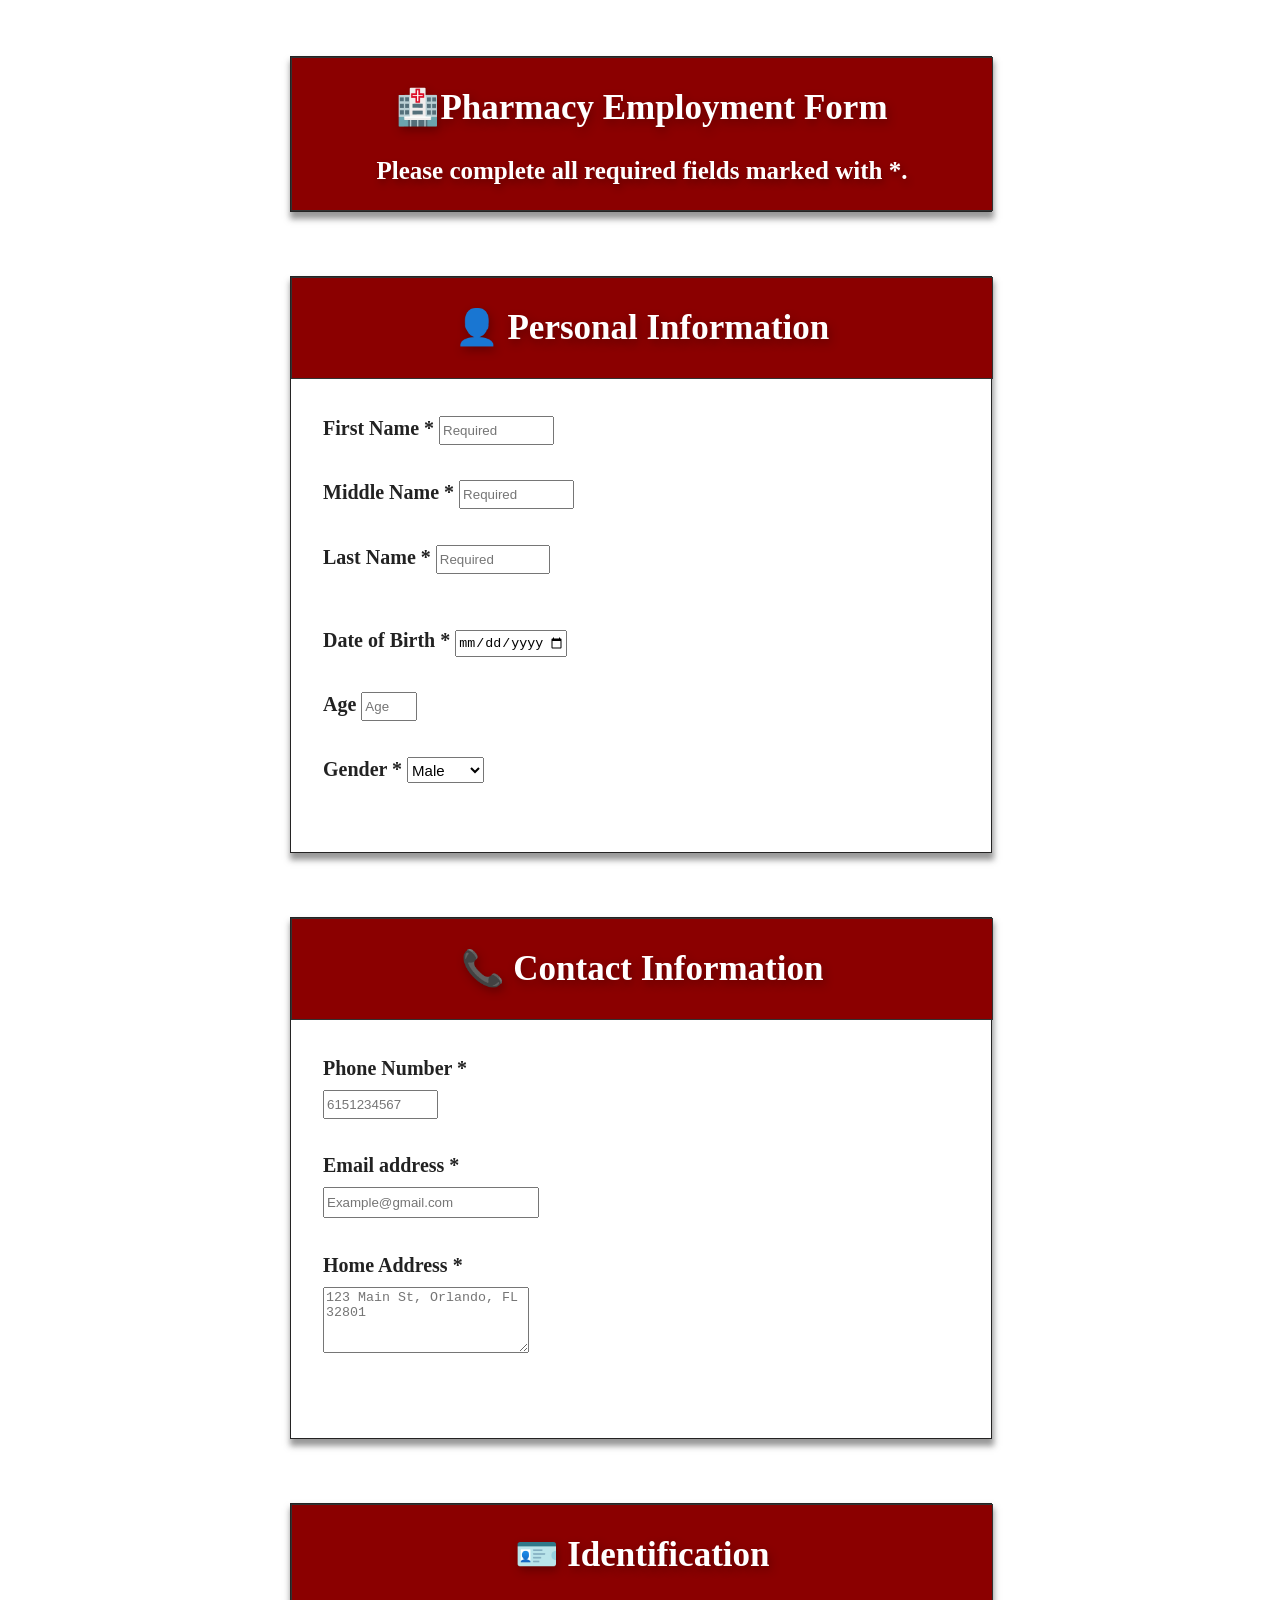
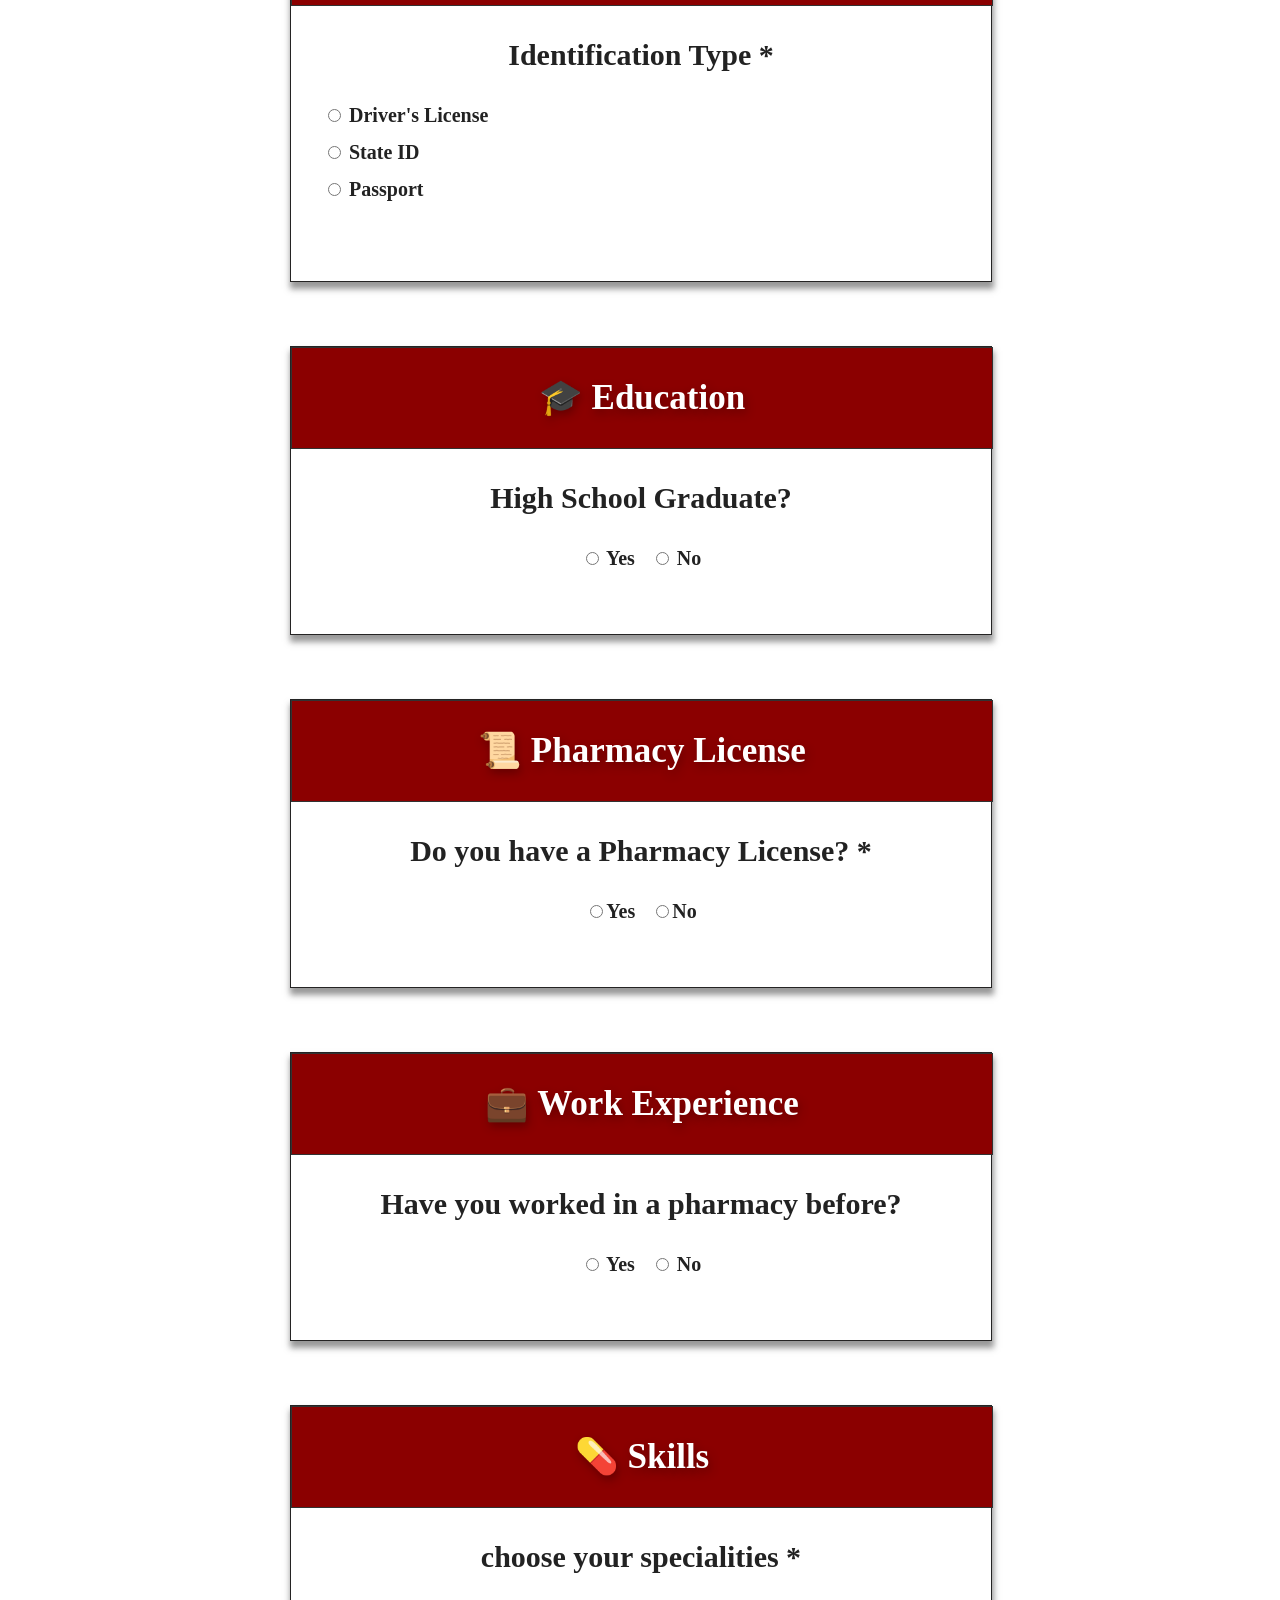
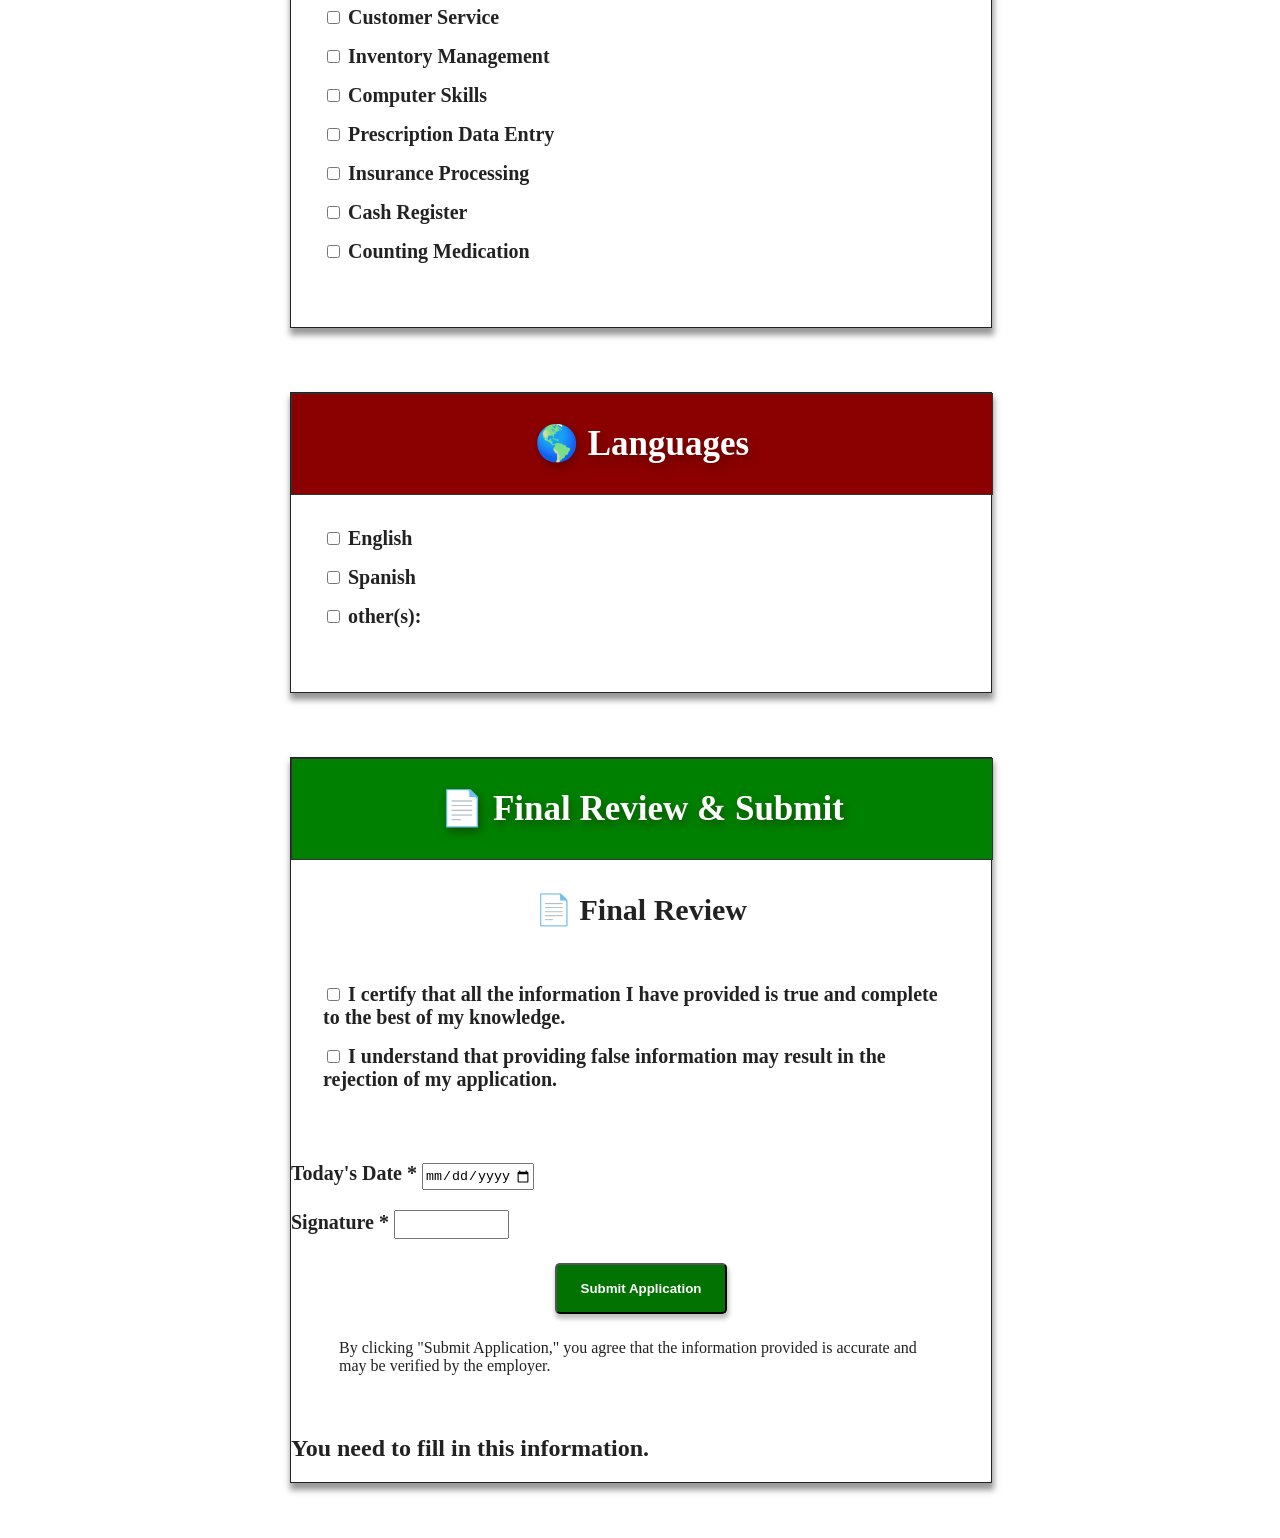
<file: index.html>
<!doctype html>
<html lang="en">
  <head>
    <meta charset="UTF-8" />
    <meta name="viewport" content="width=device-width, initial-scale=1.0" />
    <title>Form Validation</title>
    <link rel="stylesheet" href="style.css" />
  </head>
  <body>
    <main>
      <form>
        <div id="container-of-form-validation">
          <section id="first-section-title" class="style-of-section">
            <div id="head-of-first-section" class="head-of-section">
              <h1 class="title-style">🏥Pharmacy Employment Form</h1>
              <p id="p-style-of-title">
                Please complete all required fields marked with *.
              </p>
            </div>
          </section>
          <section id="second-section" class="style-of-section">
            <div class="head-of-section">
              <h1 class="title-style">👤 Personal Information</h1>
            </div>

            <div class="body-of-section">         
              <div class="align-items">
                <label class="text-style field-required" for="first-name"
                  >First Name *
                  <input
                    name="first-name"
                    class="input-style"
                    id="first-name"
                    type="text"
                    placeholder="Required"
                    required
                  />
                </label>
                <p id="alert-first-name" class="alert-p"></p>
              </div>

              <div class="align-items">
                <label class="text-style" for="middle-name"
                  >Middle Name *
                  <input
                    name="middle-name"
                    class="input-style"
                    id="middle-name"
                    type="text"
                    placeholder="Required"
                    required
                  />
                </label>
                <p id="alert-middle-name" class="alert-p"></p>
              </div>

              <div class="align-items">
                <label class="text-style" for="last-name"
                  >Last Name *
                  <input
                    name="last-name"
                    class="input-style"
                    id="last-name"
                    type="text"
                    placeholder="Required"
                    required
                  />
                </label>
                <p id="alert-last-name" class="alert-p"></p>
              </div>

              <div class="align-items" id="container-date-of-birth">
                <label class="text-style" for="date-of-birth">
                  Date of Birth *
                  <input
                    name="date-of-birth"
                    id="date-of-birth"
                    class="input-style"
                    type="date"
                    required
                  />
                </label>
                <p id="alert-date-of-birth" class="alert-p"></p>
              </div>

              <div class="align-items">
                <label class="text-style" for="age"
                  >Age
                  <input
                    class="input-style"
                    id="age"
                    type="number"
                    min="18"
                    max="80"
                    placeholder="Age"
                    required
                  />
                </label>
                <p id="alert-age" class="alert-p"></p>
              </div>

              <div class="align-items">
                <label for="gender" class="text-style">Gender * 
                <select name="gender" id="gender">
                  <option id="Male" class="style-options">Male</option>
                  <option id="Female" class="style-options">Female</option>
                  <option id="Other" class="style-options">Other</option>
                  </label>
                </select>
              </div>
            </div>
          </section>

          <section id="third-section" class="style-of-section">
            <div class="head-of-section">
              <h1 class="title-style">📞 Contact Information</h1>
            </div>

            <div class="body-of-section">
              <div class="align-items">
                <label class="text-style" for="phone-number"
                  >Phone Number *</label
                >
                <input
                  name="phone-number"
                  class="input-style"
                  id="phone-number"
                  type="tel"
                  pattern="[0-9]{10}"
                  placeholder="6151234567"
                  maxlength="10"
                  required
                />
                <p id="alert-phone-number" class="alert-p"></p>
              </div>

              <div class="align-items">
                <label class="text-style" for="email-address"
                  >Email address *</label
                >
                <input
                  name="email-address"
                  id="email-address"
                  type="text"
                  placeholder="Example@gmail.com"
                  required
                />
                <p id="alert-email-address" class="alert-p"></p>
              </div>

              <div class="align-items">
                <label class="text-style" for="home-address"
                  >Home Address *</label
                >
                <textarea
                  name="home-address"
                  id="home-address"
                  placeholder="123 Main St, Orlando, FL 32801"
                  required
                ></textarea>
              </div>
              <p id="alert-home-address" class="alert-p"></p>
            </div>
          </section>

          <section id="fourth-section" class="style-of-section">
            <div class="head-of-section">
              <h1 class="title-style">🪪 Identification</h1>
            </div>
            <div class="body-of-section">
              <h2>Identification Type *</h2>
              <div id="identification-type">
                <label class="text-style" for="driver's-license">
                  <input name="types-of-id" id="driver's-license" type="radio" />
                  Driver's License
                </label>

                <label class="text-style" for="State-ID">
                  <input name="types-of-id" id="State-ID" type="radio" />
                  State ID 
                </label>

                <label class="text-style" for="passport">
                  <input name="types-of-id" id="passport" type="radio" />
                  Passport
                </label>
              </div>  

              <div id="container-id-number">
                <label class="text-style" for="id-number">ID Number
                  <input
                    name="id-type"
                     id="id-number"
                     type="number"
                    placeholder="Enter your ID number"
                  />
                </label>
                <p id="alert-id-number" class="alert-p"></p>   
              </div>     
            </div>
          </section>

          <section id="fifth-section" class="style-of-section">
            <div class="head-of-section">
              <h1 class="title-style">🎓 Education</h1>
            </div>
            <div class="body-of-section">
              <h2>High School Graduate?</h2>
              <div class="container-options">
                <label class="text-style" for="graduate-yes">
                  <input
                    name="graduate-options"
                    id="graduate-yes"
                    type="radio"
                  />
                  Yes
                </label>
                <label class="text-style" for="graduate-no">
                  <input
                    name="graduate-options"
                    id="graduate-no"
                    type="radio"
                  />
                  No
                </label>
              </div>
              <div id="graduation-information" class="container-of-yes">
                <label class="text-style" for="university-name">
                  University Name *
                  <input
                    name="university-name"
                    id="university-name"
                    class="input-style"
                    placeholder="Harvard"
                    required
                  />
                </label>
                <p id="alert-university-name" class="alert-p"></p>

              <div id="container-of-kind-of-degree">
                <label class="text-style" for="select-kind-of-degree"
                  >Degree *</label
                >
                <select id="select-kind-of-degree" required>
                  <option>Doctor of Pharmacy (PharmD)</option>
                  <option>Bachelor of Science in Pharmacy</option> 
                  <option>Pharmacy Technician Certificate</option>
                  <option>Associate Degree</option>
                  <option>Master's Degree</option>
                  <option value="other-kind-of-degree">Other</option>
                </select>
              </div>
            

                <div id="container-of-specify-degree" class="hidden">
                  <label class="text-style" for="input-of-degree"
                    >Please specify your degree</label
                  >
                  <br />
                  <input id="input-of-degree" />
                  <p id="alert-input-of-degree" class="alert-p"></p>
                </div>
              </div>
            </div>
          </section>

          <section id="sixth-section" class="style-of-section">
            <div class="head-of-section">
              <h1 class="title-style">📜 Pharmacy License</h1>
            </div>
            <div class="body-of-section">
              <h2>Do you have a Pharmacy License? *</h2>
              <div class="container-options">
                <label class="text-style" for="yes-pharmacy-license">
                  <input
                    name="pharmacy-license"
                    id="yes-pharmacy-license"
                    type="radio"
                  />Yes
                </label>

                <label class="text-style" for="no-license">
                  <input
                    name="pharmacy-license"
                    id="no-pharmacy-license"
                    type="radio"
                  />No
                </label>
              </div>
              <div id="extra-form-pharmacy-license" class="container-of-yes">
                <label class="text-style" for="license-number">
                  License Number *
                  <input
                    name="license-number"
                    id="license-number"
                    placeholder="Example: RPH987654"
                  />
                  <p id="alert-license-number" class="alert-p"></p>
                </label>
                
                <label class="text-style" for="PL-expiration">
                  Date Expiration *
                  <input
                    name="date-expiration"
                    id="date-expiration"
                    type="date"
                  />

                  <p id="alert-date-expiration" class="alert-p"></p>
                </label>
              </div>
            </div>
          </section>

          <section id="seventh-section" class="style-of-section">
            <div class="head-of-section">
              <h1 class="title-style">💼 Work Experience</h1>
            </div>
            <div class="body-of-section">
              <h2>Have you worked in a pharmacy before?</h2>
              <div class="container-options">
                <label class="text-style" for="yes-work-experience">
                  <input
                    name="work-experience?"
                    id="yes-work-experience"
                    type="radio"
                  />
                  Yes
                </label>

                <label class="text-style" for="no-work-experience">
                  <input
                    name="work-experience?"
                    id="no-work-experience"
                    type="radio"
                  />
                  No
                </label>
              </div>
              <div id="form-of-work-experience">
                <label class="text-style" for="pharmacy-name">
                  Pharmacy Name *
                  <input
                    name="pharmacy-name"
                    id="pharmacy-name"
                    class="input-style"
                    type="text"
                    placeholder="Pharmacy"
                  />
                  <p id="alert-pharmacy-name" class="alert-p"></p>
                </label>
                
                
                <label class="text-style" for="position">
                  Position *
                  <input
                    name="position"
                    id="position"
                    type="text"
                    class="input-style"
                    placeholder="manager"
                  />
                  <p id="alert-position" class="alert-p"></p>
                </label>
                <label class="text-style" for="years-experience">
                  Years Experience *
                  <input
                    name="years-experience"
                    id="years-experience"
                    type="number"
                  />
                  <p id="alert-years-experience" class="alert-p"></p>
                </label>
              </div>
            </div>
          </section>

          <section id="eighth-section" class="style-of-section">
            <div class="head-of-section">
              <h1 class="title-style">💊 Skills</h1>
            </div>
            <div class="body-of-section">
              <h2>choose your specialities *</h2>
              <div id="pharmacy-skills">
                <label class="text-style" for="customer-service">
                  <input
                    name="skills-checkboxes"
                    id="customer-service"
                    type="checkbox"
                    value="customer-service"
                  />
                  Customer Service
                </label>
                <label class="text-style" for="inventory-management">
                  <input
                    name="skills-checkboxes"
                    id="inventory-management"
                    type="checkbox"
                    value="inventory-management"
                  />
                  Inventory Management
                </label>
                <label class="text-style" for="computer-skills">
                  <input
                    name="skills-checkboxes"
                    id="computer-skills"
                    type="checkbox"
                    value="computer-skills"
                  />
                  Computer Skills
                </label>
                <label class="text-style" for="prescription-data-entry">
                  <input
                    name="skills-checkboxes"
                    id="prescription-data-entry"
                    type="checkbox"
                    value="prescription-data=entry"
                  />
                  Prescription Data Entry
                </label>
                <label class="text-style" for="insurance-processing">
                  <input
                    name="skills-checkboxes"
                    id="insurance-processing"
                    type="checkbox"
                    value="insurance-processing"
                  />
                  Insurance Processing
                </label>
                <label class="text-style" for="cash-register">
                  <input
                    name="skills-checkboxes"
                    id="cash-register"
                    type="checkbox"
                    value="cash-register"
                  />
                  Cash Register
                </label>
                <label class="text-style" for="counting-medication">
                  <input
                    name="skills-checkboxes"
                    id="counting-medication"
                    type="checkbox"
                    value="counting-medication"
                  />
                  Counting Medication
                </label>
              </div>
            </div>
          </section>

          <section id="ninth-section" class="style-of-section">
            <div class="head-of-section">
              <h1 class="title-style">🌎 Languages</h1>
            </div>
            <div class="body-of-section">
              <div id="container-of-lenguage">
                <label class="text-style" for="english">
                  <input
                    name="lenguages-checkboxes"
                    id="english"
                    type="checkbox"
                    value="english"
                  />
                  English
                </label>
                <label class="text-style" for="spanish">
                  <input
                    name="lenguages-checkboxes"
                    id="spanish"
                    type="checkbox"
                    value="spanish"
                  />
                  Spanish
                </label>
                <div id="container-other-lenguage">
                  <label class="text-style" for="other-lenguage">
                    <input
                      name="lenguages-checkboxes"
                      id="other-language"
                      type="checkbox"
                      value="other-language"
                    />
                    other(s):
                  </label>
                  <input
                    name="input-of-language"
                    id="input-of-language"
                    class="hidden"
                    placeholder="Portugues"
                  />
                </div>
              </div>
            </div>
          </section>

          <section id="tenth-section" class="style-of-section">
            <div id="tenth-head-of-section" class="head-of-section">
              <h1 class="title-style">📄 Final Review & Submit</h1>
            </div>
            <div class="body-of-section">
              <h2>📄 Final Review</h2>

              <div id="condition-before-submit"></div>

              <label class="text-style" for="employer-certify-info">
                <input
                  name="final-review"
                  id="employer-certify-info"
                  type="checkbox"
                />
                I certify that all the information I have provided is true and
                complete to the best of my knowledge.
              </label>

              <label
                class="text-style"
                for="employer-understand-about-false-info"
              >
                <input
                  name="final-review"
                  id="employer-understand-about-false-info"
                  type="checkbox"
                />
                I understand that providing false information may result in the
                rejection of my application.
              </label>
            </div>

            <label class="text-style" for="date-of-submit">
              Today's Date *
              <input
                name="date-of-submit"
                id="date-of-submit"
                class="input-style"
                type="date"
                required
              />
            </label>

            <label class="text-style" for="signature">
              Signature *
              <input
                name="signature"
                id="signature"
                class="input-style"
                required
              />
            </label>

            <div id="submit-all-info">
              <button type="submit" id="button-submit">
                Submit Application
              </button>
              <p id="p-agree-to-submit">
                By clicking "Submit Application," you agree that the information
                provided is accurate and may be verified by the employer.
              </p>
            </div>
            <div id="info-that-didnt-fill">
              <h2>You need to fill in this information.</h2>
              <ol></ol>
            </div>
          </section>
        </div>
      </form>
    </main>

    <script src="script.js"></script>
  </body>
</html>
</file>
<file: style.css>
body {
  display: flex;
  justify-content: center;
  align-items: center;
  color: #222;
}
#container-of-form-validation {
  display: flex;
  flex-direction: column;
  width: 700px;
  gap: 4rem;
  margin-top: 3rem;
  margin-bottom: 3rem;
}

/*vvvvvvvvvvvvvvvvvvvvvvvvvvvvv styles helpfully vvvvvvvvvvvvvvvvvvvvvvvvvvvvv*/

.style-of-section {
  display: flex;
  flex-direction: column;
  width: 100%;
  padding: 0;
  border: solid 0.4px rgb(36, 35, 35);
  box-shadow: 1px 6px 6px 1px rgba(50, 50, 50, 0.5);
  transition: all 0.2s ease;
  background-color: white;
}

.style-of-section:hover {
  transform: scale(1.01);
}

.head-of-section {
  width: 100%;
  height: 100px;
  background-color: darkred;
  display: flex;
  flex-direction: column;
  text-align: center;
  justify-items: center;
  align-items: center;
  border: solid 0.7px rgb(50, 50, 50);
}

.title-style {
  font-size: 35px;
  font-weight: bold;
  text-shadow: 2px 4px 10px rgba(40, 0, 0, 0.4);
  color: white;
}

.body-of-section {
  width: 700px;
  box-sizing: border-box;
  padding: 2rem 2rem 4rem 2rem;
  display: flex;
  flex-direction: column;
  gap: 1rem;
  background-color: white;
}

.align-items {
  display: flex;
  gap: 10px;
  margin: 0.3rem 0;
  flex-direction: column;
}

.text-style {
  font-size: 20px;
  font-weight: bold;
  color: #222;
  text-shadow: 1px 4px 4px 1px rgba(50, 50, 50, 0.5);
}

.input-style {
  height: 23px;
  width: 8em;
}

.container-options {
  display: flex;
  gap: 1rem;
  justify-content: center;
}



.container-of-yes {
  display: flex;
  flex-direction: column;
  gap: 1.3rem;
  margin-top: 1rem;
}

.body-of-section h2 {
  margin: 0 auto;
  font-size: 30px;
  padding-top: 0;
  padding-bottom: 1rem;
}

.alert-p {
  color: red;
  font-weight: bold;
  font-size: 15px;
  text-shadow: 1px 2px 2px 1px rgba(100, 100, 100, 0.3);
  padding-bottom: 0;
  padding-top: 0;
  margin-top: 0;
  margin-bottom: 0;
}

.style-of-options {
  width: 4.8rem;
  height: 26px;
  font-size: 15px;
}

.hidden {
  display: none !important;
}


/*^^^^^^^^^^^^^^^^^^^^^^^^^^^ styles helpfully ^^^^^^^^^^^^^^^^^^^^^^^^^^^^^^^*/

/*vvvvvvvvvvvvvvvvvvvvvvvvvvvvv CONTAINERS vvvvvvvvvvvvvvvvvvvvvvvvvvvvv*/

#first-container-title {
  background-color: rgb(255, 255, 255);
  display: flex;
  text-align: center;
  justify-content: center;
}

/*^^^^^^^^^^^^^^^^^^^^^^^^^^^ CONTAINERS ^^^^^^^^^^^^^^^^^^^^^^^^^^^^^^^*/

/*111111111111111111111111111 FIRST SECTION STYLE 1111111111111111111111111*/

#head-of-first-section {
  height: auto;
}

/*111111111111111111111111111 FIRST SECTION STYLE 11111111111111111111１１１１１*/

/*22222222222222222222222222 SECOND SECTION STYLE 2222222222222222222222222*/

#p-style-of-title {
  font-size: 25px;
  font-weight: 600;
  text-shadow: 2px 4px 7px rgba(40, 0, 0, 0.4);
  color: white;
  margin-top: 0;
  padding-top: 0;
}

#container-date-of-birth {
  margin-top: 1.5rem;
}

#age {
  width: 3rem;
}

#gender {
  width: 4.8rem;
  height: 26px;
  font-size: 15px;
}

/*2222222222222222222222222 SECOND SECTION STYLE 2222222222222222222222222222 */

/*333333333333333333333333 THIRD SECTION STYLE 333333333333333333333333333333 */

#email-address {
  height: 25px;
  width: 13rem;
}

#home-address {
  min-width: 150px;
  min-height: 60px;
  resize: both;
  max-width: 200px;
  max-height: 100px;
}

/*333333333333333333333333 THIRD SECTION STYLE 333333333333333333333333333333 */

/*44444444444444444444444 FOURTH SECTION STYLE 444444444444444444444444444444 */

#container-id-number {        
  display: none;
  flex-direction: column;
  gap: 8px;
}


#id-number {
  width: 9rem;
  height: 15px;
  box-shadow: 1px 2px 2px 1px rgba(50, 50, 50, 0.5);
}

#identification-type {
  display: flex;
  flex-direction: column;
  gap: 0.9rem;
  margin-bottom: 1rem;
}

/*44444444444444444444444 FOURTH SECTION STYLE 444444444444444444444444444444 */

/*55555555555555555555555 FIFTH SECTION STYLE 5555555555555555555555555555555 */

#graduation-information {
  display: none;
}

#select-kind-of-degree {
  width: 13rem;
  height: 25px;
}

#input-of-degree {
  width: 12rem;
  height: 23px;
  margin-top: 0;

}

#container-of-specify-degree {
  display: flex;
  flex-direction: column;

}


/* when the user click an option it gonna display more form to refil if he click another option distint that is gonna display more forms to refil for info*/
/*55555555555555555555555 FIFTH SECTION STYLE 5555555555555555555555555555555 */

/*6666666666666666666666 SIXTH SECTION STYLE 66666666666666666666666666666666 */

#license-number {
  width: 10rem;
  height: 1.2rem;
}

#extra-form-pharmacy-license {
  display: none;

}

#alert-license-number, #alert-date-expiration {
  margin-top: 5px;
  margin-left: 10rem;
}

#alert-date-expiration {
  margin-top: 5px;
  margin-left: 9.7rem;
}

/*6666666666666666666666 SIXTH SECTION STYLE 66666666666666666666666666666666 */

/*777777777777777777777 seventh section style 777777777777777777777777777777 */

#years-experience {
  width: 2rem;
}

#form-of-work-experience {
  display: none;
  margin-top: 1rem;
}
#alert-pharmacy-name {
  margin-top: 5px;
}

#alert-position {
  margin-top: 5px;
}

#alert-years-experience {
  margin-top: 5px;
  
}


/*777777777777777777777 seventh section style 777777777777777777777777777777 */

/*888888888888888888888 eigth section style 88888888888888888888888888888888 */

#pharmacy-skills {
  display: flex;
  flex-direction: column;
  gap: 1rem;
}

/*888888888888888888888 eigth section style 88888888888888888888888888888888 */

/*999999999999999999999 NINTH SECTION STYLE 99999999999999999999999999999999 */

#container-of-lenguage {
  display: flex;
  flex-direction: column;
  gap: 1rem;
}

#container-other-lenguage {
  display: flex;
  gap: 5px;
}

#input-of-lenguage {
  width: 8rem;
  height: 1.2rem;
}

/*999999999999999999999 NINTH SECTION STYLE 99999999999999999999999999999999 */

/*1010101010101010101010 TENTH SECTION STYLE 1010101010101010101010101010010 */

#tenth-head-of-section {
  background-color: green;
}

#condition-before-submit {
  display: flex;
  flex-direction: column;
  gap: 1rem;
  margin: 0 0 0.5rem 0;
}

#submit-all-info {
  display: flex;
  flex-direction: column;
  gap: 0.6rem;
  margin: 1.5rem 0;
  align-items: flex-start;
  width: auto;
  padding: 0 3rem;
}

#date-of-submit {
  margin-bottom: 1.2rem;
  margin-top: 0.5rem;
}

#button-submit {
  padding: 1rem 1.5rem;
  background-color: rgb(2, 165, 2);
  color: white;
  text-shadow: 1px 2px 2px 1px #96969666;
  box-shadow: 1px 4px 4px 1px rgba(100, 100, 100, 0.4);
  transition: all 0.2s ease;
  cursor: pointer;
  font-weight: 900;
  border-radius: 5px;
  width: auto;
  align-self: center;
  background-color: rgb(2, 115, 2);
}

#button-submit:hover {
  box-shadow: 1px 5px 5px 1px rgba(70, 70, 70, 0.5);
  transform: scale(1.01);
}

#button-submit:active {
  transform: scale(0.97);
}

#p-agree-to-submit {
  align-self: center;
}

/*1010101010101010101010 TENTH SECTION STYLE 1010101010101010101010101010010 */
</file>
